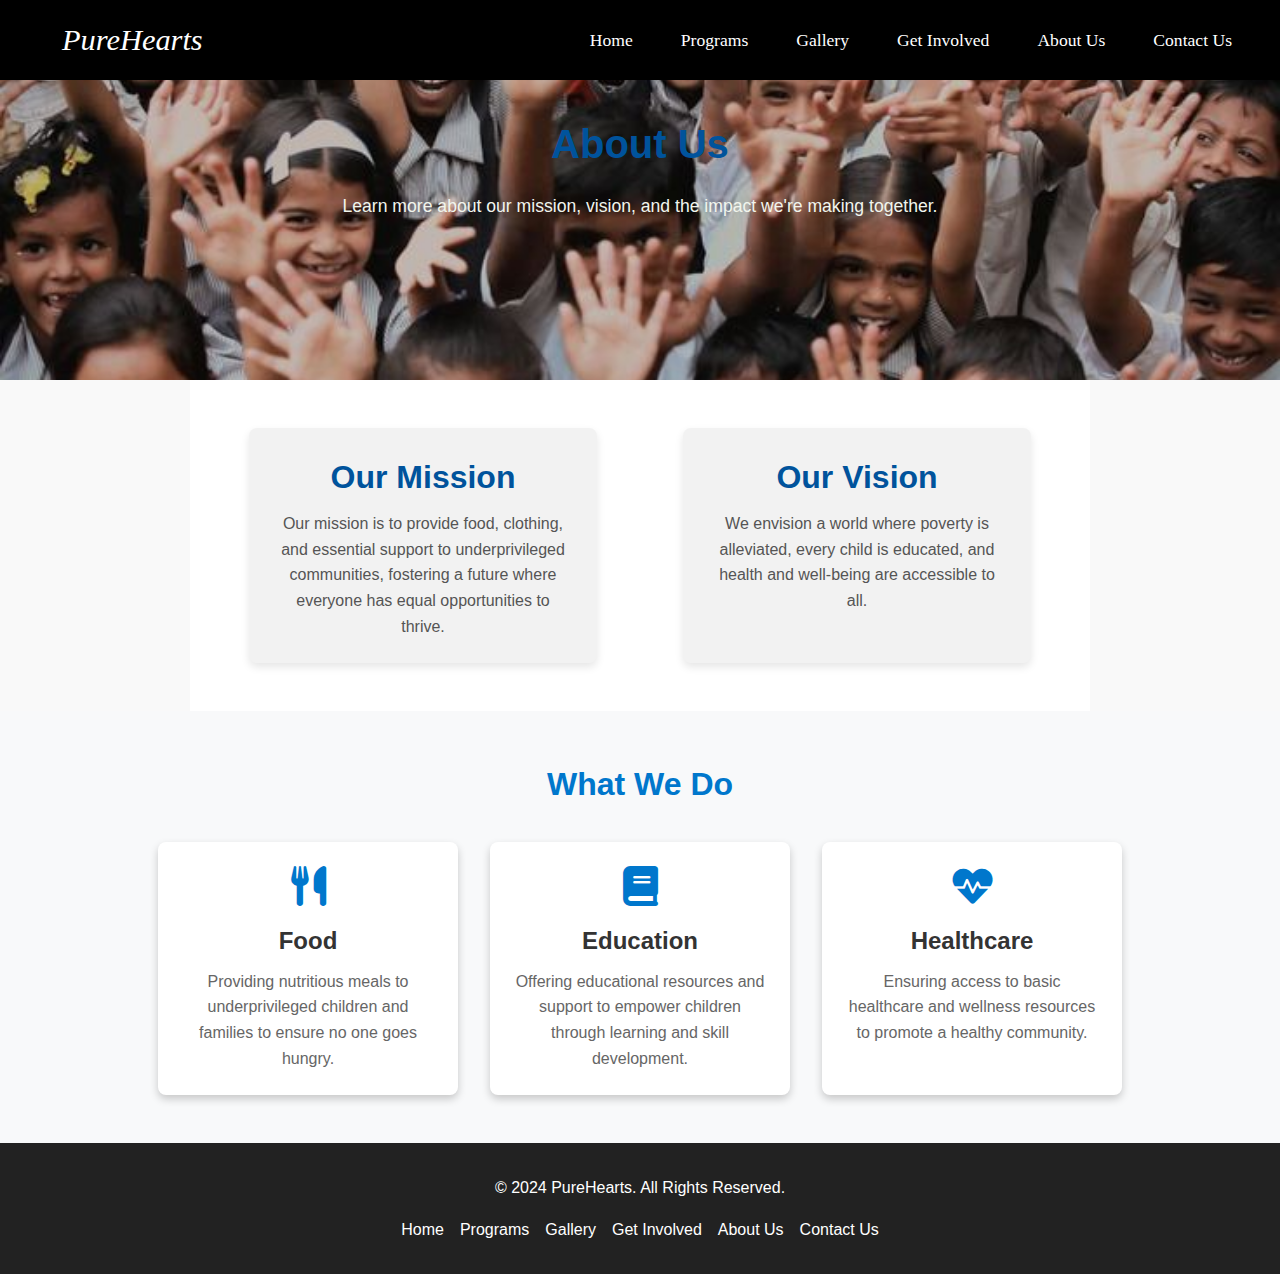
<file: about.html>
<!DOCTYPE html>
<html lang="en">
<head>
  <meta charset="UTF-8">
  <meta name="viewport" content="width=device-width, initial-scale=1.0">
  <title>NGO - About Us</title>
  <link rel="stylesheet" href="about.css">
  <link rel="stylesheet" href="styles.css">
  <link rel="stylesheet" href="https://cdnjs.cloudflare.com/ajax/libs/font-awesome/6.0.0-beta3/css/all.min.css">
</head>
<body>
  <!-- Navbar -->
  <nav>
    <div class="logo">PureHearts</div>
    <ul class="navbar">
      <li><a href="index.html">Home</a></li>
      <li><a href="programs.html">Programs</a></li>
      <li><a href="gallery.html">Gallery</a></li>
      <li><a href="get-involved.html">Get Involved</a></li>
      <li><a href="about.html">About Us</a></li>
      <li><a href="contact.html">Contact Us</a></li>
    </ul>
  </nav>

  <!-- About Us Section -->
  <section class="about-section">
    <h1>About Us</h1>
    <p>Learn more about our mission, vision, and the impact we're making together.</p>
  </section>

  <!-- Mission Section -->
  <section class="mission-vision">
    <div class="mission">
      <h2>Our Mission</h2>
      <p>Our mission is to provide food, clothing, and essential support to underprivileged communities, fostering a future where everyone has equal opportunities to thrive.</p>
    </div>
    <div class="vision">
      <h2>Our Vision</h2>
      <p>We envision a world where poverty is alleviated, every child is educated, and health and well-being are accessible to all.</p>
    </div>
  </section>

  <!-- What We Do Section -->
  <section class="what-we-do">
    <h2>What We Do</h2>
    <div class="cards">
      <div class="card">
        <i class="fas fa-utensils"></i>
        <h3>Food</h3>
        <p>Providing nutritious meals to underprivileged children and families to ensure no one goes hungry.</p>
      </div>
      <div class="card">
        <i class="fas fa-book"></i>
        <h3>Education</h3>
        <p>Offering educational resources and support to empower children through learning and skill development.</p>
      </div>
      <div class="card">
        <i class="fas fa-heartbeat"></i>
        <h3>Healthcare</h3>
        <p>Ensuring access to basic healthcare and wellness resources to promote a healthy community.</p>
      </div>
    </div>
  </section>

  <!-- Footer -->
  <footer>
    <p>&copy; 2024 PureHearts. All Rights Reserved.</p>
    <ul class="footer-nav">
      <li><a href="index.html">Home</a></li>
      <li><a href="programs.html">Programs</a></li>
      <li><a href="gallery.html">Gallery</a></li>
      <li><a href="get-involved.html">Get Involved</a></li>
      <li><a href="about.html">About Us</a></li>
      <li><a href="contact.html">Contact Us</a></li>
    </ul>
  </footer>
</body>
</html>
</file>
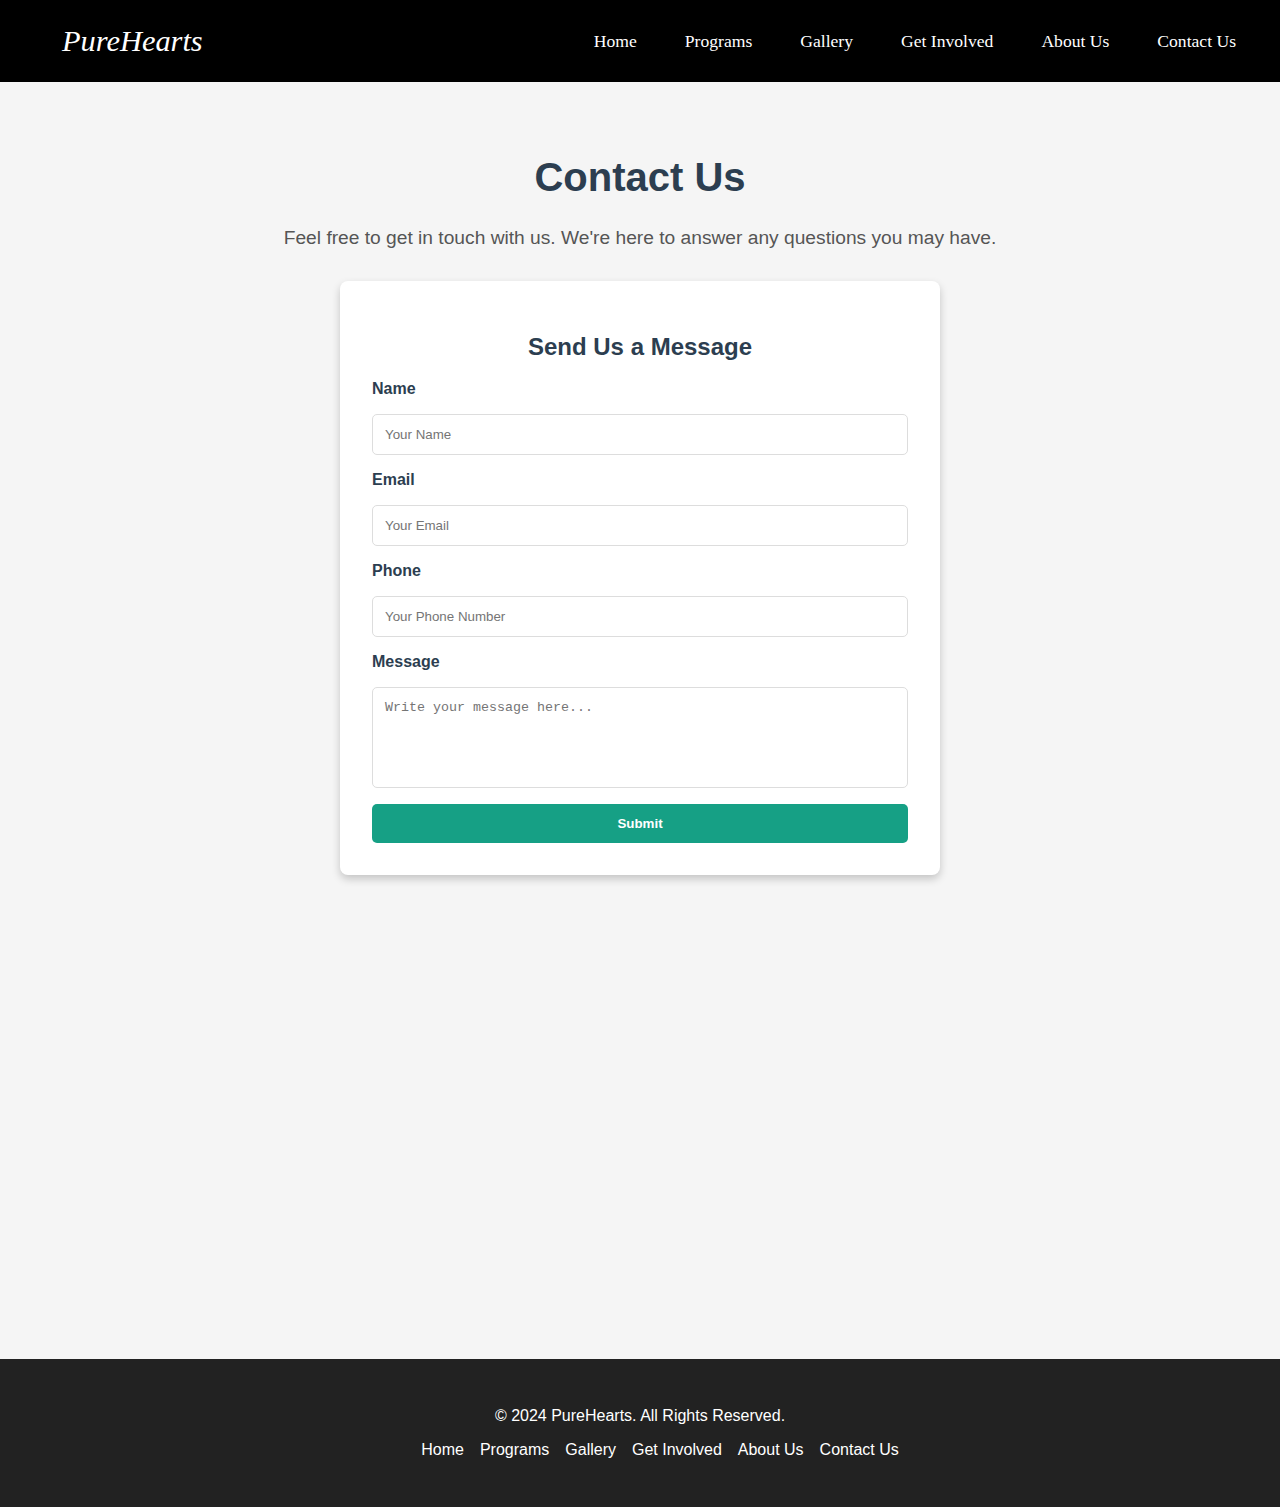
<file: contact.html>
<!DOCTYPE html>
<html lang="en">
<head>
    <meta charset="UTF-8">
    <meta name="viewport" content="width=device-width, initial-scale=1.0">
    <title>Contact Us</title>
    <link rel="stylesheet" href="contact.css">
</head>
<body>
  <!-- Navbar -->
  <nav>
    <div class="logo">PureHearts</div>
    <ul class="navbar">
      <li><a href="index.html">Home</a></li>
      <li><a href="programs.html">Programs</a></li>
      <li><a href="gallery.html">Gallery</a></li>
      <li><a href="get-involved.html">Get Involved</a></li>
      <li><a href="about.html">About Us</a></li>
      <li><a href="contact.html">Contact Us</a></li>
    </ul>
  </nav>

    <!-- Contact Us Section -->
    <section class="contact-section">
        <h1>Contact Us</h1>
        <p>Feel free to get in touch with us. We're here to answer any questions you may have.</p>

        <div class="contact-container">
            <!-- Contact Form -->
            <div class="contact-form">
                <h2>Send Us a Message</h2>
                <form>
                    <label for="name">Name</label>
                    <input type="text" id="name" name="name" placeholder="Your Name" required>

                    <label for="email">Email</label>
                    <input type="email" id="email" name="email" placeholder="Your Email" required>

                    <label for="phone">Phone</label>
                    <input type="tel" id="phone" name="phone" placeholder="Your Phone Number" required>

                    <label for="message">Message</label>
                    <textarea id="message" name="message" rows="5" placeholder="Write your message here..." required></textarea>

                    <button type="submit">Submit</button>
                </form>
            </div>
        </div>

        <!-- Map Section -->
        <div class="map">
            <iframe src="https://www.google.com/maps/embed?pb=!1m18!1m12!1m3!1d3153.5155274129237!2d144.96305791549244!3d-37.8164188797514!2m3!1f0!2f0!3f0!3m2!1i1024!2i768!4f13.1!3m3!1m2!1s0x6ad642af0f11fd81%3A0x5045675218ce6e0!2sMelbourne%20VIC%2C%20Australia!5e0!3m2!1sen!2sin!4v1601982068975!5m2!1sen!2sin" width="100%" height="400" style="border:0;" allowfullscreen="" aria-hidden="false" tabindex="0"></iframe>
        </div>
    </section>

  <!-- Footer -->
  <footer>
    <p>&copy; 2024 PureHearts. All Rights Reserved.</p>
    <ul class="footer-nav">
      <li><a href="index.html">Home</a></li>
      <li><a href="programs.html">Programs</a></li>
      <li><a href="gallery.html">Gallery</a></li>
      <li><a href="get-involved.html">Get Involved</a></li>
      <li><a href="about.html">About Us</a></li>
      <li><a href="contact.html">Contact Us</a></li>
    </ul>
  </footer>
</body>
</html>
</file>
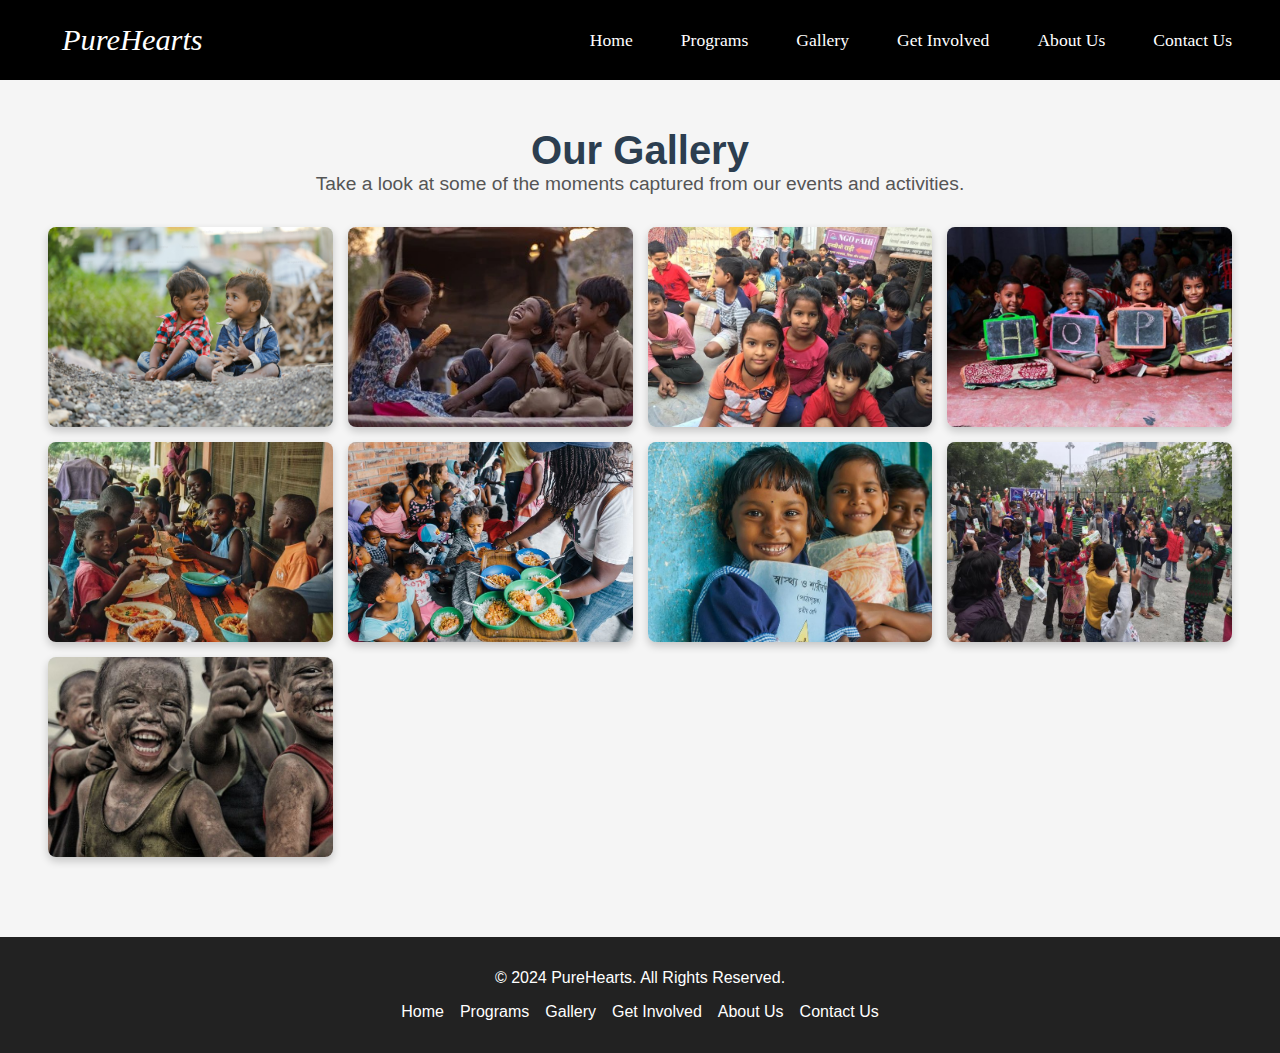
<file: gallery.html>
<!DOCTYPE html>
<html lang="en">
<head>
    <meta charset="UTF-8">
    <meta name="viewport" content="width=device-width, initial-scale=1.0">
    <title>Gallery</title>
    <link rel="stylesheet" href="gallery.css">
    <link rel="stylesheet" href="styles.css">
</head>
<body>
  <!-- Navbar -->
  <nav>
    <div class="logo">PureHearts</div>
    <ul class="navbar">
      <li><a href="index.html">Home</a></li>
      <li><a href="programs.html">Programs</a></li>
      <li><a href="gallery.html">Gallery</a></li>
      <li><a href="get-involved.html">Get Involved</a></li>
      <li><a href="about.html">About Us</a></li>
      <li><a href="contact.html">Contact Us</a></li>
    </ul>
  </nav>

    <!-- Gallery Section -->
    <section class="gallery-section">
        <h1>Our Gallery</h1>
        <p>Take a look at some of the moments captured from our events and activities.</p>
        
        <!-- Gallery Grid -->
        <div class="gallery-grid">
            <div class="gallery-item"><img src="./images/cover.jpeg" alt="Gallery Image 1"></div>
            <div class="gallery-item"><img src="./images/cover3.jpg" alt="Gallery Image 2"></div>
            <div class="gallery-item"><img src="./images/smiles7.jpeg" alt="Gallery Image 3"></div>
            <div class="gallery-item"><img src="./images/smiles2.jpeg" alt="Gallery Image 4"></div>
            <div class="gallery-item"><img src="./images/smiles3.jpeg" alt="Gallery Image 5"></div>
            <div class="gallery-item"><img src="./images/smiles4.jpeg" alt="Gallery Image 6"></div>
            <div class="gallery-item"><img src="./images/smiles5.jpeg" alt="Gallery Image 7"></div>
            <div class="gallery-item"><img src="./images/smiles6.jpeg" alt="Gallery Image 8"></div>
            <div class="gallery-item"><img src="./images/smiles.jpeg" alt="Gallery Image 9"></div>
        </div>
    </section>

  <!-- Footer -->
  <footer>
    <p>&copy; 2024 PureHearts. All Rights Reserved.</p>
    <ul class="footer-nav">
      <li><a href="index.html">Home</a></li>
      <li><a href="programs.html">Programs</a></li>
      <li><a href="gallery.html">Gallery</a></li>
      <li><a href="get-involved.html">Get Involved</a></li>
      <li><a href="about.html">About Us</a></li>
      <li><a href="contact.html">Contact Us</a></li>
    </ul>
  </footer>
</body>
</html>
</file>
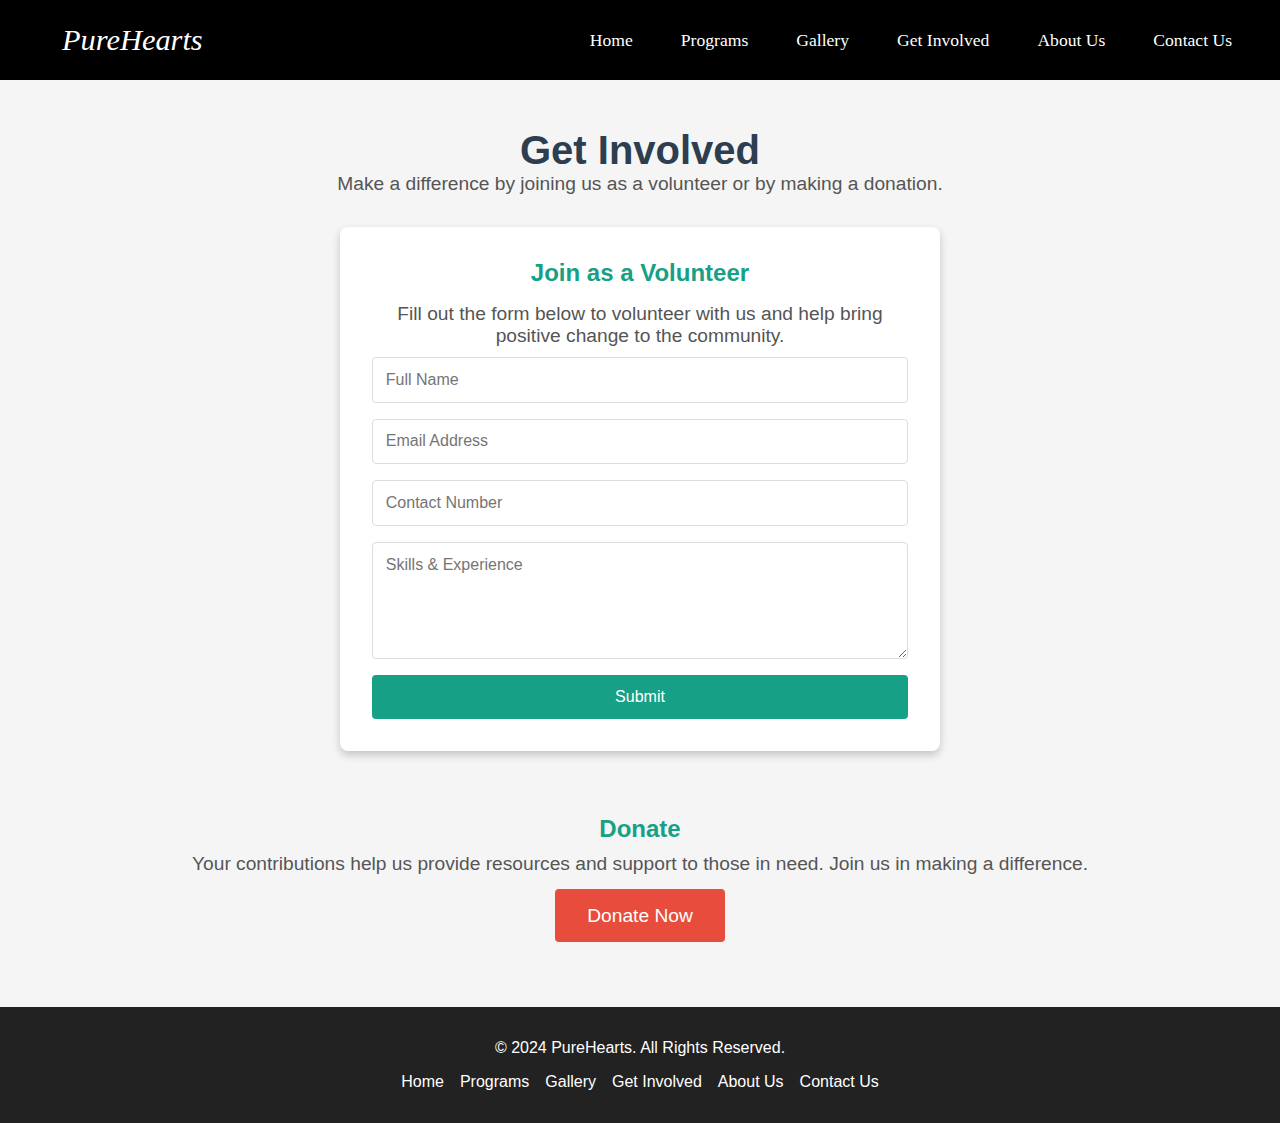
<file: get-involved.html>
<!DOCTYPE html>
<html lang="en">
<head>
    <meta charset="UTF-8">
    <meta name="viewport" content="width=device-width, initial-scale=1.0">
    <title>Get Involved</title>
    <link rel="stylesheet" href="get-involved.css">
    <link rel="stylesheet" href="styles.css">
</head>
<body>
  <!-- Navbar -->
  <nav>
    <div class="logo">PureHearts</div>
    <ul class="navbar">
      <li><a href="index.html">Home</a></li>
      <li><a href="programs.html">Programs</a></li>
      <li><a href="gallery.html">Gallery</a></li>
      <li><a href="get-involved.html">Get Involved</a></li>
      <li><a href="about.html">About Us</a></li>
      <li><a href="contact.html">Contact Us</a></li>
    </ul>
  </nav>

    <!-- Get Involved Section -->
    <section class="get-involved">
        <h1>Get Involved</h1>
        <p>Make a difference by joining us as a volunteer or by making a donation.</p>
        
        <!-- Join as a Volunteer -->
        <div class="volunteer-section">
            <h2>Join as a Volunteer</h2>
            <p>Fill out the form below to volunteer with us and help bring positive change to the community.</p>
            <form action="submit_volunteer.php" method="POST">
                <input type="text" name="name" placeholder="Full Name" required>
                <input type="email" name="email" placeholder="Email Address" required>
                <input type="text" name="phone" placeholder="Contact Number" required>
                <textarea name="skills" placeholder="Skills & Experience" rows="5" required></textarea>
                <button type="submit">Submit</button>
            </form>
        </div>

        <!-- Donate Section -->
        <div class="donate-section">
            <h2>Donate</h2>
            <p>Your contributions help us provide resources and support to those in need. Join us in making a difference.</p>
            <a href="get-involved.html" class="donate-button">Donate Now</a>
        </div>
    </section>

  <!-- Footer -->
  <footer>
    <p>&copy; 2024 PureHearts. All Rights Reserved.</p>
    <ul class="footer-nav">
      <li><a href="index.html">Home</a></li>
      <li><a href="programs.html">Programs</a></li>
      <li><a href="gallery.html">Gallery</a></li>
      <li><a href="get-involved.html">Get Involved</a></li>
      <li><a href="about.html">About Us</a></li>
      <li><a href="contact.html">Contact Us</a></li>
    </ul>
  </footer>
</body>
</html>
</file>
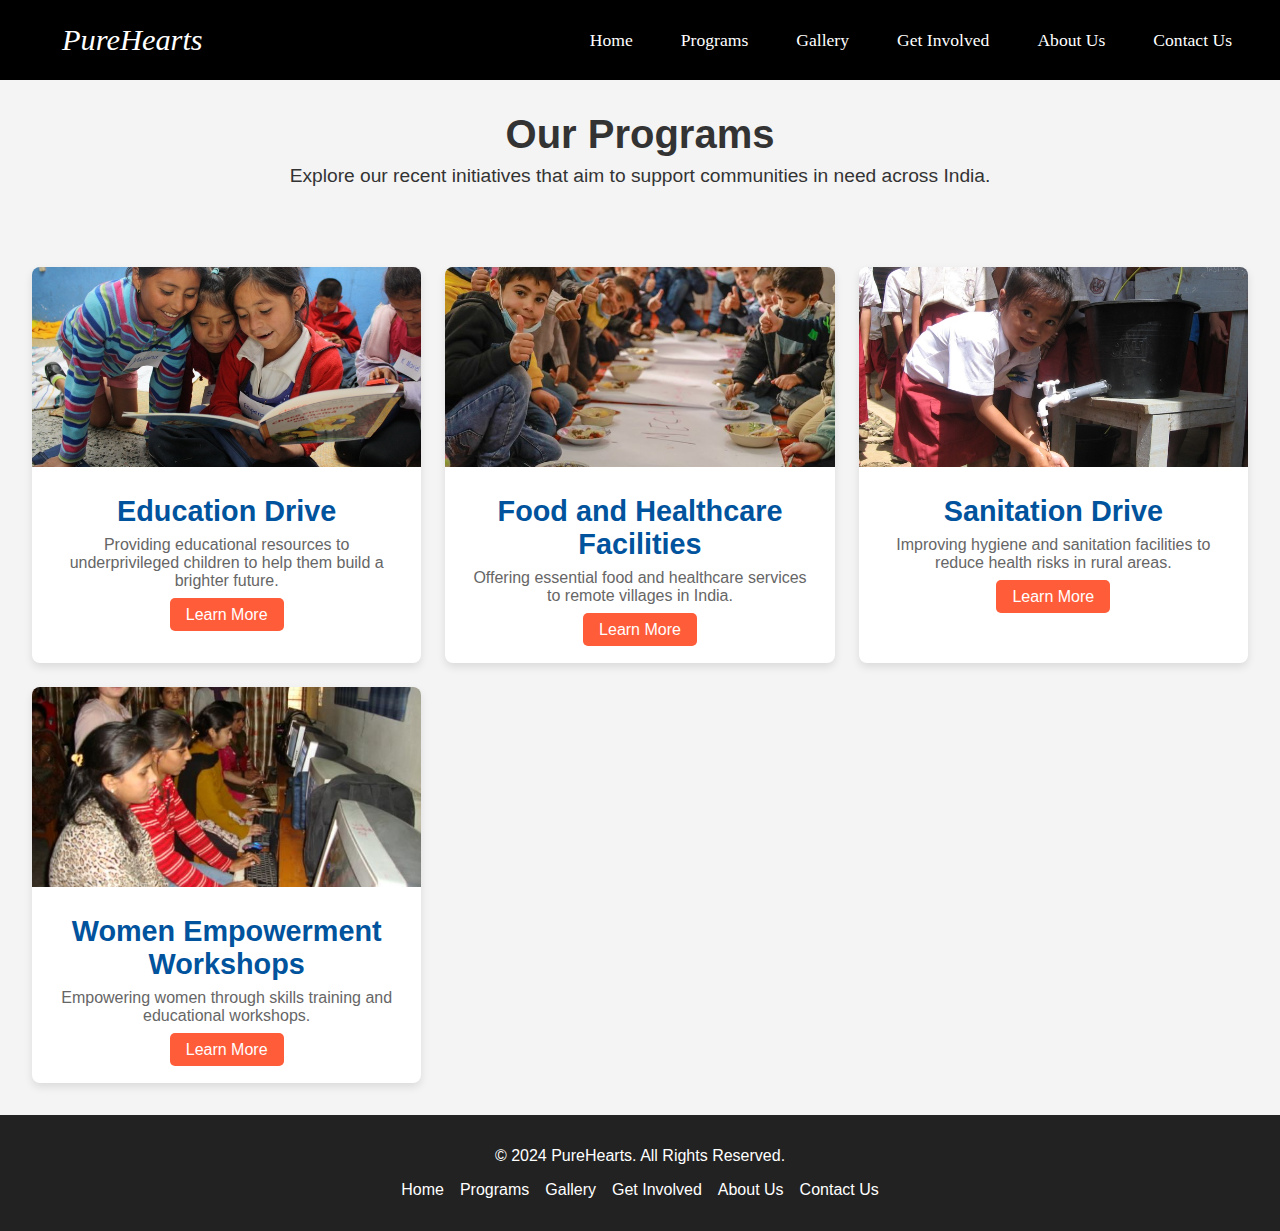
<file: programs.html>
<!DOCTYPE html>
<html lang="en">
<head>
  <meta charset="UTF-8">
  <meta name="viewport" content="width=device-width, initial-scale=1.0">
  <title>Our Programs</title>
  <link rel="stylesheet" href="programs.css">
  <link rel="stylesheet" href="styles.css">
</head>
<body>
  <!-- Navbar -->
  <nav>
    <div class="logo">PureHearts</div>
    <ul class="navbar">
      <li><a href="index.html">Home</a></li>
      <li><a href="programs.html">Programs</a></li>
      <li><a href="gallery.html">Gallery</a></li>
      <li><a href="get-involved.html">Get Involved</a></li>
      <li><a href="about.html">About Us</a></li>
      <li><a href="contact.html">Contact Us</a></li>
    </ul>
  </nav>
  <header>
    <h1>Our Programs</h1>
    <p>Explore our recent initiatives that aim to support communities in need across India.</p>
  </header>

  <section class="programs">
    <div class="program-card">
      <img src="./images/edu.jpeg" alt="Education Drive">
      <div class="program-content">
        <h2>Education Drive</h2>
        <p>Providing educational resources to underprivileged children to help them build a brighter future.</p>
        <a href="#" class="btn">Learn More</a>
      </div>
    </div>
    
    <div class="program-card">
      <img src="./images/health.jpeg" alt="Food and Healthcare Facilities">
      <div class="program-content">
        <h2>Food and Healthcare Facilities</h2>
        <p>Offering essential food and healthcare services to remote villages in India.</p>
        <a href="#" class="btn">Learn More</a>
      </div>
    </div>
    
    <div class="program-card">
      <img src="./images/sanit.jpeg" alt="Sanitation Drive">
      <div class="program-content">
        <h2>Sanitation Drive</h2>
        <p>Improving hygiene and sanitation facilities to reduce health risks in rural areas.</p>
        <a href="#" class="btn">Learn More</a>
      </div>
    </div>

    <div class="program-card">
      <img src="./images//emp.jpeg" alt="Women Empowerment Workshops">
      <div class="program-content">
        <h2>Women Empowerment Workshops</h2>
        <p>Empowering women through skills training and educational workshops.</p>
        <a href="#" class="btn">Learn More</a>
      </div>
    </div>
  </section>

  <!-- Footer -->
  <footer>
    <p>&copy; 2024 PureHearts. All Rights Reserved.</p>
    <ul class="footer-nav">
      <li><a href="index.html">Home</a></li>
      <li><a href="programs.html">Programs</a></li>
      <li><a href="gallery.html">Gallery</a></li>
      <li><a href="get-involved.html">Get Involved</a></li>
      <li><a href="about.html">About Us</a></li>
      <li><a href="contact.html">Contact Us</a></li>
    </ul>
  </footer>
</body>
</html>
</file>
<file: contact.css>
/* General Styles */
body {
    font-family: Arial, sans-serif;
    margin: 0;
    padding: 0;
    box-sizing: border-box;
    color: #333;
}

  
  /* Navbar */
  nav {
    display: flex;
    justify-content: space-between;
    align-items: center;
    background-color: black;
    padding: 1rem 2rem;
    height: 50px;
    position: fixed;
    top: 0;
    left: 0;
    z-index: 1000;
    width: 100%;
  }
  .logo {
    margin-left: 30px;
    font-size: 1.9rem;
    color: #fff;
    font-style: italic;
    font-family: auto;
  }
  .navbar {
    list-style-type: none;
    display: flex;
    gap: 1rem;
    margin-right: 60px;
  }

  .navbar li a {
    color: #fff;
    font-size: 1.1rem;
    text-decoration: none;
    padding: 0.5rem 1rem;
    transition: background 0.3s;
    font-family: math;
  }
  .navbar li a:hover {
    background: #005fa3;
    border-radius: 5px;
  }
  

/* Contact Section */
.contact-section {
    padding: 3rem 1rem;
    background-color: #f5f5f5;
    margin-top: 80px;
}

.contact-section h1 {
    font-size: 2.5rem;
    color: #2c3e50;
    text-align: center;
}

.contact-section p {
    font-size: 1.2rem;
    color: #555;
    margin-bottom: 2rem;
    text-align: center;
}

.contact-container {
    display: flex;
    /* justify-content: center; */
    margin: 0 auto;
    max-width: 600px;
}

.contact-form {
    background: white;
    padding: 2rem;
    border-radius: 8px;
    box-shadow: 0 4px 8px rgba(0, 0, 0, 0.2);
    width: 100%;
}

.contact-form h2 {
    color: #2c3e50;
    text-align: center;
}

.contact-form form {
    display: flex;
    flex-direction: column;
    gap: 1rem;
}

.contact-form label {
    font-weight: bold;
    color: #2c3e50;
}

.contact-form input, .contact-form textarea {
    padding: 0.75rem;
    border: 1px solid #ddd;
    border-radius: 5px;
    resize: none;
}

.contact-form button {
    padding: 0.75rem;
    background: #16a085;
    color: white;
    border: none;
    border-radius: 5px;
    cursor: pointer;
    font-weight: bold;
}

.contact-form button:hover {
    background: #138d75;
}

/* Map */
.map {
    margin-top: 2rem;
    width: 100%;
}

.map iframe {
    width: 100%;
    height: 400px;
    border: none;
    border-radius: 8px;
}

  
  /* Footer */
  footer {
    background-color: #222;
    color: #fff;
    text-align: center;
    padding: 2rem 1rem;
  }
  .footer-nav {
    list-style-type: none;
    display: flex;
    justify-content: center;
    gap: 1rem;
    margin-top: 1rem;
  }
  .footer-nav li a {
    color: #fff;
    text-decoration: none;
  }
  .footer-nav li a:hover {
    text-decoration: underline;
  }
</file>
<file: gallery.css>
/* General Styles */
body {
    font-family: Arial, sans-serif;
    margin: 0;
    padding: 0;
    box-sizing: border-box;
    color: #333;
}

/* Gallery Section */
.gallery-section {
    text-align: center;
    padding: 3rem 1rem;
    background-color: #f5f5f5;
    margin-top: 80px;
}

.gallery-section h1 {
    font-size: 2.5rem;
    color: #2c3e50;
}

.gallery-section p {
    font-size: 1.2rem;
    color: #555;
}

/* Gallery Grid */
.gallery-grid {
    display: grid;
    grid-template-columns: repeat(auto-fill, minmax(250px, 1fr));
    gap: 15px;
    padding: 2rem;
}

.gallery-item {
    position: relative;
    overflow: hidden;
    border-radius: 8px;
    box-shadow: 0 4px 8px rgba(0, 0, 0, 0.2);
}

.gallery-item img {
    width: 100%;
    height: 100%;
    object-fit: cover;
    transition: transform 0.3s ease;
}

.gallery-item:hover img {
    transform: scale(1.1);
}
</file>
<file: get-involved.css>
/* General Styles */
body {
    font-family: Arial, sans-serif;
    margin: 0;
    padding: 0;
    box-sizing: border-box;
    color: #333;
}

/* Get Involved Section */
.get-involved {
    text-align: center;
    padding: 3rem 1rem;
    background-color: #f5f5f5;
    margin-top: 80px;
}

.get-involved h1 {
    font-size: 2.5rem;
    color: #2c3e50;
}

.get-involved p {
    font-size: 1.2rem;
    color: #555;
    margin-bottom: 10px;
}

/* Volunteer Section */
.volunteer-section {
    background: #ffffff;
    padding: 2rem;
    margin: 2rem auto;
    width: 80%;
    max-width: 600px;
    border-radius: 8px;
    box-shadow: 0 4px 8px rgba(0, 0, 0, 0.2);
}

.volunteer-section h2 {
    color: #16a085;
    margin-bottom: 1rem;
}

.volunteer-section form {
    display: flex;
    flex-direction: column;
    gap: 1rem;
}

.volunteer-section input, .volunteer-section textarea {
    padding: 0.8rem;
    border: 1px solid #ddd;
    border-radius: 4px;
    font-size: 1rem;
}

.volunteer-section button {
    padding: 0.8rem;
    background-color: #16a085;
    color: white;
    border: none;
    border-radius: 4px;
    font-size: 1rem;
    cursor: pointer;
}

.volunteer-section button:hover {
    background-color: #138d75;
}

/* Donate Section */
.donate-section {
    padding: 2rem;
    text-align: center;
}

.donate-section h2 {
    color: #16a085;
    margin-bottom: 10px;
}

.donate-section p {
    margin-bottom: 30px;
}

.donate-section .donate-button {
    padding: 1rem 2rem;
    background-color: #e74c3c;
    color: white;
    text-decoration: none;
    border-radius: 4px;
    font-size: 1.2rem;
}

.donate-section .donate-button:hover {
    background-color: #c0392b;
}
</file>
<file: about.css>
/* Basic Reset */
* {
    margin: 0;
    padding: 0;
    box-sizing: border-box;
  }
  
  body {
    font-family: Arial, sans-serif;
    line-height: 1.6;
    background-color: #f9f9f9;
    color: #333;
  }
  
  /* About Section */
  .about-section {
    text-align: center;
    height: 300px;
    padding: 2rem;
    position: relative;
    width: 100%;
    background-image: url('./images/about.jpeg'); /* Replace with your image path */
    background-size: cover;
    background-position: center;
    margin-top: 80px;
  }
  
  .about-section h1 {
    font-size: 2.5rem;
    color: #00539C;
    margin-bottom: 1rem;
  }
  
  .about-section p {
    color: #f1f5ed;
    font-size: 1.1rem;
    max-width: 600px;
    margin: 0 auto;
  }
  
  /* Mission and Vision Sections */
  .mission-vision {
    margin: 0px 190px 0px 190px; 
    display: flex;
    justify-content: space-around;
    padding: 3rem 1rem;
    background: #fff;
  }
  
  .mission, .vision {
    width: 40%;
    background: #F2F2F2;
    padding: 1.5rem;
    border-radius: 8px;
    box-shadow: 0 4px 8px rgba(0, 0, 0, 0.1);
    text-align: center;
  }
  
  .mission h2, .vision h2 {
    color: #00539C;
    font-size: 2rem;
    margin-bottom: 0.5rem;
  }
  
  .mission p, .vision p {
    font-size: 1rem;
    color: #555;
  }
  
  /* What We Do Section */
  .what-we-do {
    background-color: #F9F9F9;
    padding: 2rem 1rem;
    text-align: center;
  }
  
  .what-we-do h2 {
    font-size: 2.5rem;
    color: #00539C;
    margin-bottom: 1.5rem;
  }
  
  .cards {
    display: flex;
    justify-content: space-around;
    flex-wrap: wrap;
    gap: 2rem;
  }
  
  .card {
    background: #fff;
    padding: 1.5rem;
    width: 300px;
    border-radius: 8px;
    box-shadow: 0 4px 8px rgba(0, 0, 0, 0.1);
    text-align: center;
  }
  
  .card i {
    font-size: 2.5rem;
    color: #FF5C39;
    margin-bottom: 1rem;
  }
  
  .card h3 {
    font-size: 1.5rem;
    color: #00539C;
    margin-bottom: 0.5rem;
  }
  
  .card p {
    color: #555;
    font-size: 1rem;
  }
  
  /* Footer */
  /* footer {
    background-color: #00539C;
    color: #fff;
    padding: 1.5rem;
    text-align: center;
  }
  
  footer p {
    margin-bottom: 0.5rem;
  }
  
  footer .footer-nav {
    list-style: none;
    display: flex;
    justify-content: center;
    gap: 1rem;
  }
  
  footer .footer-nav li a {
    color: #fff;
    text-decoration: none;
  }
  
  footer .footer-nav li a:hover {
    text-decoration: underline;
  }
   */
</file>
<file: styles.css>
/* General Reset */
* {
    margin: 0;
    padding: 0;
    box-sizing: border-box;
    font-family: Arial, sans-serif;
  }
  
  /* Navbar */
  nav {
    display: flex;
    justify-content: space-between;
    align-items: center;
    background-color: black;
    padding: 1rem 2rem;
    height: 80px;
    position: fixed;
    top: 0;
    left: 0;
    z-index: 1000;
    width: 100%;
  }
  .logo {
    margin-left: 30px;
    font-size: 1.9rem;
    color: #fff;
    font-style: italic;
    font-family: auto;
  }
  .navbar {
    list-style-type: none;
    display: flex;
    gap: 1rem;
  }
  .navbar li a {
    color: #fff;
    font-size: 1.1rem;
    text-decoration: none;
    padding: 0.5rem 1rem;
    transition: background 0.3s;
    font-family: math;
  }
  .navbar li a:hover {
    background: #005fa3;
    border-radius: 5px;
  }
  
  /* Hero Section */
  .hero-section {
    background: url('hero-image.jpg') no-repeat center center/cover;
    color: #fff;
    text-align: center;
    padding: 3rem 1rem;
    margin-top: 80px;
  }
  .hero-section h1 {
    font-size: 2.5rem;
    margin-bottom: 1rem;
  }
  .hero-section p {
    font-size: 1.2rem;
    margin-bottom: 1.5rem;
  }
  .cta-button {
    background-color: #0077cc;
    color: #fff;
    padding: 0.7rem 1.5rem;
    text-decoration: none;
    border-radius: 5px;
    transition: background 0.3s;
  }
  .cta-button:hover {
    background-color: #005fa3;
  }
  
  /* Footer */
  footer {
    background-color: #222;
    color: #fff;
    text-align: center;
    padding: 2rem 1rem;
  }
  .footer-nav {
    list-style-type: none;
    display: flex;
    justify-content: center;
    gap: 1rem;
    margin-top: 1rem;
  }
  .footer-nav li a {
    color: #fff;
    text-decoration: none;
  }
  .footer-nav li a:hover {
    text-decoration: underline;
  }
  
  /* Responsive Design */
  @media (max-width: 768px) {
    .navbar {
      flex-direction: column;
    }
    .hero-section h1 {
      font-size: 2rem;
    }
  }

  
  /* General Reset */
* {
    margin: 0;
    padding: 0;
    box-sizing: border-box;
  }
  
  /* Hero Section Styling */
  .hero-section {
    position: relative;
    width: 100%;
    height: 90vh; /* Full viewport height */
    background-image: url('./images/cover4.jpg'); /* Replace with your image path */
    background-size: cover;
    background-position: center;
    opacity: 0.85;
  }
  
  .hero-content {
    position: absolute;
    top: 55%;
    left:50%;
    transform: translate(-50%, -50%);
    text-align: center;
    color: white;
    background-color: rgba(0,0,0, 0.6); 
    padding: 20px;
    border-radius: 8px;
  }
  
  .hero-content h1 {
    font-size: 2.5rem;
    margin-bottom: 10px;
  }
  
  .hero-content p {
    font-size: 1.25rem;
  }
  
  /* What We Do Section */
.what-we-do {
    text-align: center;
    padding: 3rem 1rem;
    background-color: #f8f9fa;
  }
  
  .what-we-do h2 {
    font-size: 2rem;
    color: #0077cc;
    margin-bottom: 2rem;
  }
  
  .cards {
    display: flex;
    justify-content: center;
    gap: 2rem;
    flex-wrap: wrap;
  }
  
  .card {
    background-color: #fff;
    padding: 1.5rem;
    border-radius: 8px;
    box-shadow: 0 4px 8px rgba(0, 0, 0, 0.2);
    width: 300px;
    text-align: center;
  }
  
  .card i {
    font-size: 2.5rem;
    color: #0077cc;
    margin-bottom: 1rem;
  }
  
  .card h3 {
    font-size: 1.5rem;
    margin-bottom: 0.5rem;
    color: #333;
  }
  
  .card p {
    font-size: 1rem;
    color: #666;
  }
  
  /* Responsive Design for Cards */
  @media (max-width: 768px) {
    .cards {
      flex-direction: column;
      align-items: center;
    }
  }

/* Register as a Volunteer Section */
.register-volunteer {
  text-align: center;
  padding: 40px 20px;
  background-color: #f5f5f5;
}

.register-volunteer h2 {
  font-size: 2em;
  margin-bottom: 10px;
}

.register-volunteer p {
  font-size: 1.1em;
  margin-bottom: 20px;
  color: #555;
}

.volunteer-button {
  display: inline-block;
  padding: 10px 20px;
  background-color: #ff6f3d;
  color: #fff;
  text-decoration: none;
  border-radius: 5px;
  transition: background-color 0.3s ease;
}

.volunteer-button:hover {
  background-color: #e05a2e;
}

/* Contact Section */
.contact-section {
  display: flex;
  gap: 40px;
  padding: 40px 20px;
  background-color: #f9f9f9;
  align-items: flex-start;
  justify-content: center;
}

.contact-form, .contact-details {
  max-width: 400px;
  width: 100%;
}

.contact-form h3, .contact-details h3 {
  font-size: 1.5em;
  margin-bottom: 10px;
}

.contact-form form {
  display: flex;
  flex-direction: column;
}

.contact-form input, .contact-form textarea {
  padding: 10px;
  margin-bottom: 15px;
  border: 1px solid #ddd;
  border-radius: 5px;
  font-size: 1em;
}

.contact-form button {
  padding: 10px;
  background-color: #ff6f3d;
  color: #fff;
  border: none;
  border-radius: 5px;
  font-size: 1em;
  cursor: pointer;
  transition: background-color 0.3s ease;
}

.contact-form button:hover {
  background-color: #e05a2e;
}

.contact-details p {
  font-size: 1.1em;
  color: #555;
  margin-bottom: 10px;
  display: flex;
  align-items: center;
}

.contact-details i {
  margin-right: 10px;
  color: #ff6f3d;
}

/* Register Volunteer Section */
.register-volunteer {
  text-align: center;
  padding: 2rem 1rem;
  background-color: #f0f0f5;
}

.register-volunteer h2 {
  font-size: 2rem;
  color: #0077cc;
  margin-bottom: 1rem;
}

.register-volunteer p {
  font-size: 1.1rem;
  color: #333;
  margin-bottom: 1rem;
}

.volunteer-button {
  background-color: #ff6f3d;
  color: #fff;
  padding: 0.7rem 1.5rem;
  border-radius: 5px;
  text-decoration: none;
  transition: background 0.3s;
}

.volunteer-button:hover {
  background-color: #e55b30;
}

/* Contact Section */
.contact-section {
  display: flex;
  justify-content: space-around;
  align-items: flex-start;
  padding: 2rem;
  background-color: #f8f9fa;
}

.contact-form,
.contact-details {
  flex: 1;
  max-width: 500px;
}

.contact-form h3,
.contact-details h3 {
  color: #0077cc;
  font-size: 1.8rem;
  margin-bottom: 2rem;
}

.contact-form input,
.contact-form textarea {
  width: 100%;
  padding: 0.8rem;
  margin-bottom: 1rem;
  border: 1px solid #ddd;
  border-radius: 4px;
}

.contact-form button {
  background-color: #0077cc;
  color: #fff;
  padding: 0.7rem 1.5rem;
  border: none;
  border-radius: 5px;
  cursor: pointer;
  transition: background 0.3s;
}

.contact-form button:hover {
  background-color: #005fa3;
}

.contact-details p {
  font-size: 1rem;
  color: #333;
  margin-bottom: 3rem;
}

.contact-details i {
  color: #ff6f3d;
  font-size: 22px;
  margin-right: 0.5rem;
}

/* Responsive Design for Contact Section */
@media (max-width: 768px) {
  .contact-section {
    flex-direction: column;
    align-items: center;
  }
}


/* Gallery Preview Section */
.gallery-preview {
  text-align: center;
  padding: 40px 20px;
  background-color: #f9f9f9;
}

.gallery-preview h2 {
  font-size: 2em;
  margin-bottom: 10px;
}

.highlight {
  color: #f9aa4b;
}

.gallery-preview p {
  font-size: 1.1em;
  margin-bottom: 20px;
  color: #555;
}

.gallery-images {
  display: grid;
  grid-template-columns: repeat(3, 1fr);
  gap: 15px;
  justify-items: center;
  margin-bottom: 20px;
}

.gallery-image {
  width: 100%;
  max-width: 200px;
  height: auto;
  border-radius: 15px;
  box-shadow: 0px 4px 8px rgba(0, 0, 0, 0.2);
  object-fit: cover;
}

.gallery-button {
  display: inline-block;
  padding: 10px 20px;
  background-color: #ff6f3d;
  color: #fff;
  text-decoration: none;
  border-radius: 5px;
  transition: background-color 0.3s ease;
}

.gallery-button:hover {
  background-color: #e05a2e;
}

.custom-gallery {
  display: grid;
  grid-template-areas:
    "large-horizontal medium-square medium-square"
    "small-square medium-vertical medium-vertical"
    "small-square small-square medium-vertical";
  gap: 10px;
  max-width: 800px;
  margin: 0 auto;
}

.gallery-item {
  background-size: cover;
  background-position: center;
  border-radius: 8px;
}

.large-horizontal {
  grid-area: large-horizontal;
  height: 200px;
}

.medium-square {
  grid-area: medium-square;
  height: 200px;
}

.small-square {
  grid-area: small-square;
  height: 100px;
}

.medium-vertical {
  grid-area: medium-vertical;
  height: 300px;
}


/* Section Styling */
.gallery-preview {
  text-align: center;
  padding: 40px;
  background-color: #f9f9f9;
  color: #333;
  font-family: Arial, sans-serif;
}

.gallery-preview h2 {
  font-size: 2.5em;
  margin-bottom: 10px;
  color: #333;
}

.gallery-preview .highlight {
  color: #ff6347;
}

.gallery-preview p {
  font-size: 1.1em;
  color: #555;
  max-width: 600px;
  margin: 0 auto 30px auto;
}

/* Button Styling */
.gallery-button {
  display: inline-block;
  padding: 12px 24px;
  background-color: #ff6347;
  color: white;
  text-decoration: none;
  border-radius: 8px;
  font-weight: bold;
  margin-top: 20px;
  transition: background-color 0.3s;
}

.gallery-button:hover {
  background-color: #ff4500;
}

/* Custom Gallery Grid Styling */
.custom-gallery {
  display: grid;
  grid-template-columns: repeat(3, 1fr); /* Three equal-width columns */
  gap: 10px;
  max-width: 900px;
  margin: 0 auto;
}

.gallery-item {
  background-size: cover;
  background-position: center;
  border-radius: 8px;
  height: 200px; /* Adjust the height as needed */
  box-shadow: 0 4px 8px rgba(0, 0, 0, 0.2);
  transition: transform 0.3s;
}

.gallery-item:hover {
  transform: scale(1.05);
}

/* Responsive Adjustments */
@media (max-width: 768px) {
  .custom-gallery {
    grid-template-columns: 1fr; /* Stack in a single column on smaller screens */
  }

  .gallery-preview h2 {
    font-size: 2em;
  }

  .gallery-preview p {
    font-size: 1em;
  }
}
</file>
<file: programs.css>
/* Basic Reset */
* {
    margin: 0;
    padding: 0;
    box-sizing: border-box;
  }
  
  body {
    font-family: Arial, sans-serif;
    background-color: #f4f4f4;
    color: #333;
  }
  
  /* Header */
  header {
    text-align: center;
    padding: 2rem 1rem;
    margin-top: 80px;
  }
  
  header h1 {
    font-size: 2.5rem;
    margin-bottom: 0.5rem;
  }
  
  header p {
    font-size: 1.2rem;
    margin-bottom: 1rem;
  }
  
  /* Programs Section */
  .programs {
    display: grid;
    grid-template-columns: repeat(auto-fit, minmax(300px, 1fr));
    gap: 1.5rem;
    padding: 2rem;
  }
  
  .program-card {
    background: #fff;
    border-radius: 8px;
    overflow: hidden;
    box-shadow: 0 4px 8px rgba(0, 0, 0, 0.1);
    transition: transform 0.2s;
  }
  
  .program-card:hover {
    transform: scale(1.02);
  }
  
  .program-card img {
    width: 100%;
    height: 200px;
    object-fit: cover;
  }
  
  .program-content {
    padding: 1.5rem;
    text-align: center;
  }
  
  .program-content h2 {
    color: #00539C;
    font-size: 1.8rem;
    margin-bottom: 0.5rem;
  }
  
  .program-content p {
    color: #666;
    font-size: 1rem;
    margin-bottom: 1rem;
  }
  
  .btn {
    background-color: #FF5C39;
    color: #fff;
    padding: 0.5rem 1rem;
    text-decoration: none;
    border-radius: 5px;
    transition: background-color 0.3s;
  }
  
  .btn:hover {
    background-color: #ff3300;
  }
</file>
